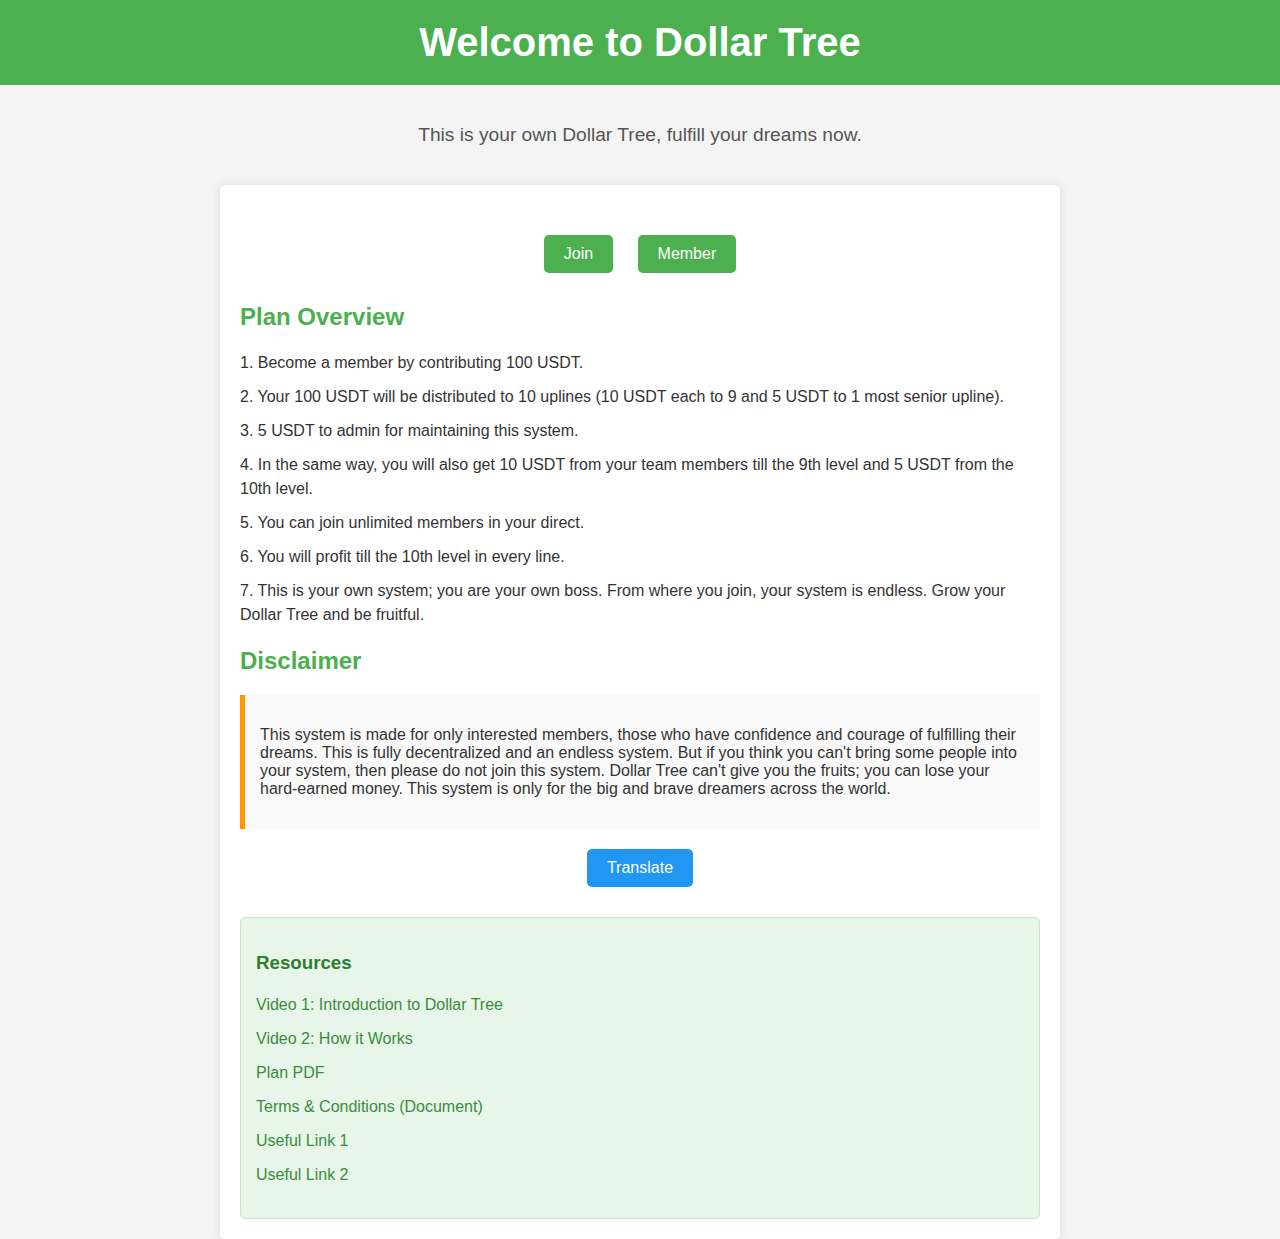
<file: index.html>
<!DOCTYPE html>
<html lang="en">
<head>
    <meta charset="UTF-8">
    <meta name="viewport" content="width=device-width, initial-scale=1.0">
    <title>Dollar Tree</title>
    <style>
        body {
            font-family: Arial, sans-serif;
            margin: 0;
            padding: 0;
            background-color: #f4f4f4;
            color: #333;
        }
        header {
            text-align: center;
            padding: 20px;
            background-color: #4caf50;
            color: white;
        }
        header h1 {
            margin: 0;
            font-size: 2.5em;
        }
        .welcome-note {
            text-align: center;
            padding: 20px;
        }
        .welcome-note p {
            font-size: 1.2em;
            color: #555;
        }
        .container {
            max-width: 800px;
            margin: 0 auto;
            background: white;
            padding: 20px;
            border-radius: 5px;
            box-shadow: 0 0 10px rgba(0, 0, 0, 0.1);
        }
        .buttons {
            text-align: center;
            margin: 20px 0;
        }
        .buttons a {
            font-size: 1em;
            padding: 10px 20px;
            margin: 10px;
            background-color: #4caf50;
            color: white;
            text-decoration: none;
            border-radius: 5px;
            display: inline-block;
        }
        .buttons a:hover {
            background-color: #45a049;
        }
        h2 {
            color: #4caf50;
            text-align: left;
        }
        ul {
            list-style: none;
            padding: 0;
        }
        ul li {
            margin: 10px 0;
            line-height: 1.5;
        }
        .disclaimer {
            margin-top: 20px;
            background-color: #f9f9f9;
            padding: 15px;
            border-left: 5px solid #ff9800;
        }
        .translate-btn {
            text-align: center;
            margin: 20px 0;
        }
        .translate-btn button {
            font-size: 1em;
            padding: 10px 20px;
            background-color: #2196f3;
            color: white;
            border: none;
            border-radius: 5px;
            cursor: pointer;
        }
        .translate-btn button:hover {
            background-color: #1976d2;
        }
        .resources {
            margin-top: 30px;
            padding: 15px;
            background-color: #e8f5e9;
            border: 1px solid #c8e6c9;
            border-radius: 5px;
        }
        .resources h3 {
            color: #2e7d32;
        }
        .resources ul {
            padding: 0;
            list-style-type: none;
        }
        .resources ul li {
            margin: 10px 0;
        }
        .resources ul li a {
            text-decoration: none;
            color: #388e3c;
        }
        .resources ul li a:hover {
            text-decoration: underline;
        }
    </style>
</head>
<body>
    <header>
        <h1>Welcome to Dollar Tree</h1>
    </header>

    <div class="welcome-note">
        <p>This is your own Dollar Tree, fulfill your dreams now.</p>
    </div>

    <div class="container">
        <div class="buttons">
            <a href="join.html" class="btn">Join</a>
            <a href="member.html" class="btn">Member</a>
        </div>

        <h2>Plan Overview</h2>
        <ul>
            <li>1. Become a member by contributing 100 USDT.</li>
            <li>2. Your 100 USDT will be distributed to 10 uplines (10 USDT each to 9 and 5 USDT to 1 most senior upline).</li>
            <li>3. 5 USDT to admin for maintaining this system.</li>
            <li>4. In the same way, you will also get 10 USDT from your team members till the 9th level and 5 USDT from the 10th level.</li>
            <li>5. You can join unlimited members in your direct.</li>
            <li>6. You will profit till the 10th level in every line.</li>
            <li>7. This is your own system; you are your own boss. From where you join, your system is endless. Grow your Dollar Tree and be fruitful.</li>
        </ul>

        <h2>Disclaimer</h2>
        <div class="disclaimer">
            <p>This system is made for only interested members, those who have confidence and courage of fulfilling their dreams. This is fully decentralized and an endless system. But if you think you can't bring some people into your system, then please do not join this system. Dollar Tree can't give you the fruits; you can lose your hard-earned money. This system is only for the big and brave dreamers across the world.</p>
        </div>

        <div class="translate-btn">
            <button>Translate</button>
        </div>

        <!-- Resources Section -->
        <div class="resources">
            <h3>Resources</h3>
            <ul>
                <li><a href="#" target="_blank">Video 1: Introduction to Dollar Tree</a></li>
                <li><a href="#" target="_blank">Video 2: How it Works</a></li>
                <li><a href="#" target="_blank">Plan PDF</a></li>
                <li><a href="#" target="_blank">Terms & Conditions (Document)</a></li>
                <li><a href="#" target="_blank">Useful Link 1</a></li>
                <li><a href="#" target="_blank">Useful Link 2</a></li>
            </ul>
        </div>
    </div>
</body>
</html>
</file>
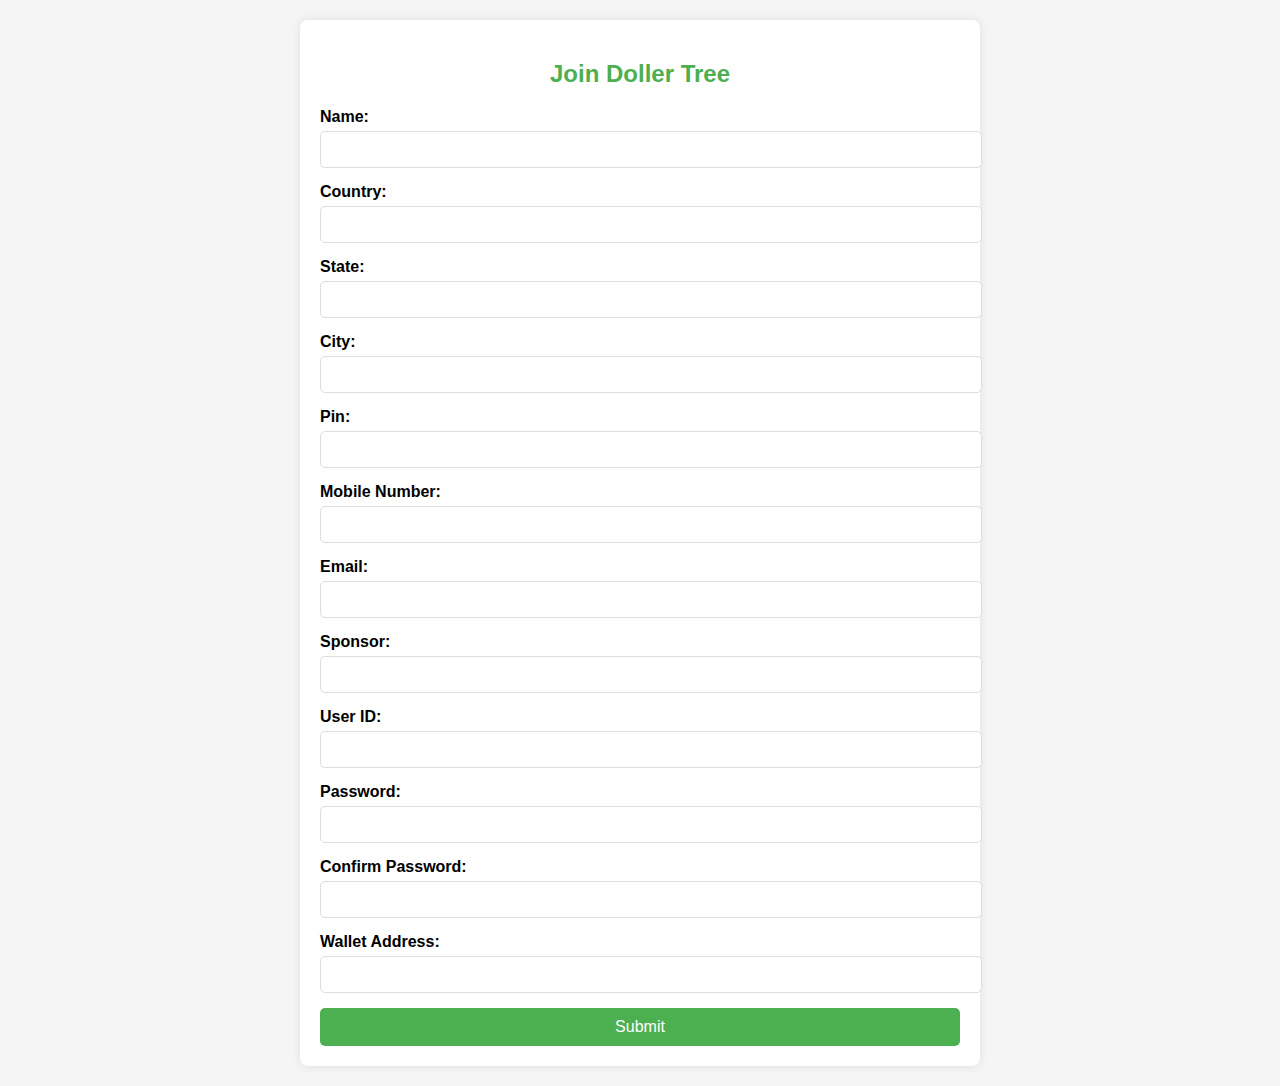
<file: Join.html>
<!DOCTYPE html>
<html lang="en">
<head>
    <meta charset="UTF-8">
    <meta name="viewport" content="width=device-width, initial-scale=1.0">
    <title>Join Doller Tree</title>
    <style>
        body {
            font-family: Arial, sans-serif;
            margin: 0;
            padding: 0;
            background-color: #f5f5f5;
        }
        .container {
            width: 50%;
            margin: 20px auto;
            background: #ffffff;
            padding: 20px;
            border-radius: 8px;
            box-shadow: 0 0 10px rgba(0, 0, 0, 0.1);
        }
        .container h2 {
            text-align: center;
            margin-bottom: 20px;
            color: #4CAF50;
        }
        .form-group {
            margin-bottom: 15px;
        }
        .form-group label {
            display: block;
            margin-bottom: 5px;
            font-weight: bold;
        }
        .form-group input {
            width: 100%;
            padding: 10px;
            border: 1px solid #ddd;
            border-radius: 5px;
        }
        .form-group input:focus {
            border-color: #4CAF50;
            outline: none;
        }
        .btn-submit {
            display: block;
            width: 100%;
            padding: 10px;
            background-color: #4CAF50;
            color: white;
            border: none;
            border-radius: 5px;
            font-size: 16px;
            cursor: pointer;
        }
        .btn-submit:hover {
            background-color: #45a049;
        }
    </style>
</head>
<body>

<div class="container">
    <h2>Join Doller Tree</h2>
    <form id="joinForm">
        <div class="form-group">
            <label for="name">Name:</label>
            <input type="text" id="name" name="name" required>
        </div>
        <div class="form-group">
            <label for="country">Country:</label>
            <input type="text" id="country" name="country" required>
        </div>
        <div class="form-group">
            <label for="state">State:</label>
            <input type="text" id="state" name="state" required>
        </div>
        <div class="form-group">
            <label for="city">City:</label>
            <input type="text" id="city" name="city" required>
        </div>
        <div class="form-group">
            <label for="pin">Pin:</label>
            <input type="text" id="pin" name="pin" required>
        </div>
        <div class="form-group">
            <label for="mobile">Mobile Number:</label>
            <input type="tel" id="mobile" name="mobile" required>
        </div>
        <div class="form-group">
            <label for="email">Email:</label>
            <input type="email" id="email" name="email" required>
        </div>
        <div class="form-group">
            <label for="sponsor">Sponsor:</label>
            <input type="text" id="sponsor" name="sponsor" required>
        </div>
        <div class="form-group">
            <label for="userId">User ID:</label>
            <input type="text" id="userId" name="userId" required>
        </div>
        <div class="form-group">
            <label for="password">Password:</label>
            <input type="password" id="password" name="password" required>
        </div>
        <div class="form-group">
            <label for="confirmPassword">Confirm Password:</label>
            <input type="password" id="confirmPassword" name="confirmPassword" required>
        </div>
        <div class="form-group">
            <label for="walletAddress">Wallet Address:</label>
            <input type="text" id="walletAddress" name="walletAddress" required>
        </div>
        <button type="submit" class="btn-submit">Submit</button>
    </form>
</div>

<script>
    document.getElementById("joinForm").addEventListener("submit", function (e) {
        e.preventDefault();
        alert("Form Submitted! Verification and Payment System Coming Soon.");
    });
</script>

</body>
  </html>
</file>
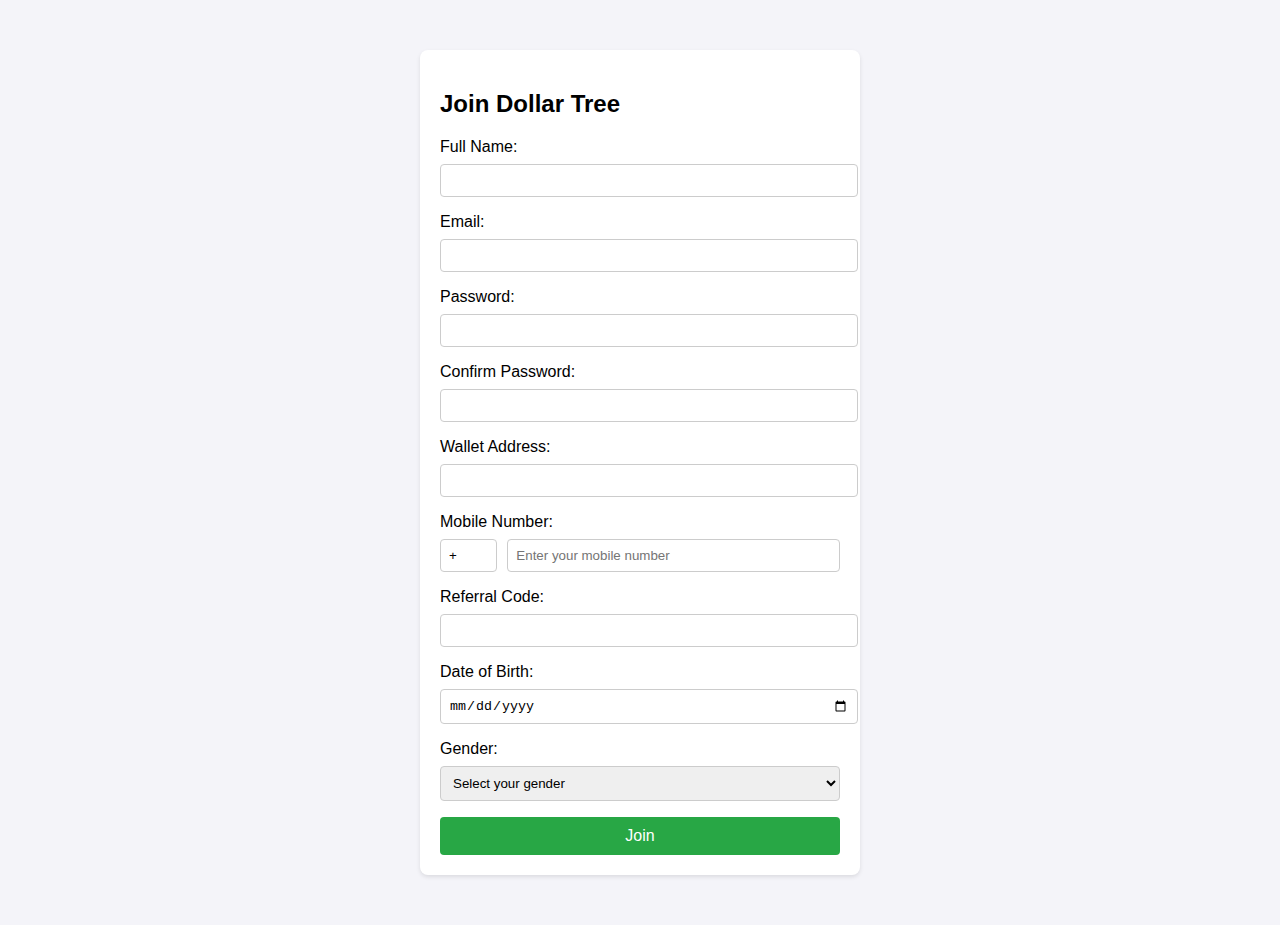
<file: join.html>
<!DOCTYPE html>
<html lang="en">
<head>
    <meta charset="UTF-8">
    <meta name="viewport" content="width=device-width, initial-scale=1.0">
    <title>Dollar Tree - Join</title>
    <style>
        body {
            font-family: Arial, sans-serif;
            background-color: #f4f4f9;
            margin: 0;
            padding: 0;
        }
        .container {
            max-width: 400px;
            margin: 50px auto;
            padding: 20px;
            background: #ffffff;
            border-radius: 8px;
            box-shadow: 0 2px 4px rgba(0, 0, 0, 0.1);
        }
        label {
            display: block;
            margin-bottom: 8px;
        }
        input, select {
            width: 100%;
            padding: 8px;
            margin-bottom: 16px;
            border: 1px solid #ccc;
            border-radius: 4px;
        }
        button {
            width: 100%;
            padding: 10px;
            background: #28a745;
            color: #fff;
            border: none;
            border-radius: 4px;
            cursor: pointer;
            font-size: 16px;
        }
        button:hover {
            background: #218838;
        }
        .mobile-input {
            display: flex;
        }
        .country-code {
            width: 50px; /* Set width for country code */
            margin-right: 10px;
        }
    </style>
</head>
<body>
    <div class="container">
        <h2>Join Dollar Tree</h2>
        <form id="joinForm">
            <!-- New Name input added here -->
            <label for="name">Full Name:</label>
            <input type="text" id="name" name="name" required>

            <label for="email">Email:</label>
            <input type="email" id="email" name="email" required>

            <label for="password">Password:</label>
            <input type="password" id="password" name="password" required>

            <label for="confirmPassword">Confirm Password:</label>
            <input type="password" id="confirmPassword" name="confirmPassword" required>

            <label for="walletAddress">Wallet Address:</label>
            <input type="text" id="walletAddress" name="walletAddress" required>

            <label for="mobileNumber">Mobile Number:</label>
            <div class="mobile-input">
                <input type="text" id="countryCode" name="countryCode" value="+" size="2" maxlength="4" required class="country-code">
                <input type="text" id="mobileNumber" name="mobileNumber" required placeholder="Enter your mobile number">
            </div>

            <label for="referralCode">Referral Code:</label>
            <input type="text" id="referralCode" name="referralCode" required>

            <!-- Date of Birth -->
            <label for="dob">Date of Birth:</label>
            <input type="date" id="dob" name="dob" required>

            <!-- Gender -->
            <label for="gender">Gender:</label>
            <select id="gender" name="gender" required>
                <option value="" disabled selected>Select your gender</option>
                <option value="male">Male</option>
                <option value="female">Female</option>
                <option value="other">Other</option>
            </select>

            <button type="submit">Join</button>
        </form>
    </div>

    <script>
        // Firebase configuration
        const firebaseConfig = {
            apiKey: "AIzaSyDCEBA8Dnd7pBs2rNKwxLETwObxBm9TYS4",
            authDomain: "doller-tree-4434d.firebaseapp.com",
            databaseURL: "https://doller-tree-4434d-default-rtdb.firebaseio.com",
            projectId: "doller-tree-4434d",
            storageBucket: "doller-tree-4434d.appspot.com",
            messagingSenderId: "308263906273",
            appId: "1:308263906273:web:060be293712c9a1fcf00a0"
        };

        // Initialize Firebase
        const app = firebase.initializeApp(firebaseConfig);
        const auth = firebase.auth();
        const database = firebase.database();

        // Form submission handler
        const joinForm = document.getElementById('joinForm');
        joinForm.addEventListener('submit', (e) => {
            e.preventDefault();

            // Get form values
            const name = document.getElementById('name').value; // New name field
            const email = document.getElementById('email').value;
            const password = document.getElementById('password').value;
            const confirmPassword = document.getElementById('confirmPassword').value;
            const walletAddress = document.getElementById('walletAddress').value;
            const mobileNumber = document.getElementById('mobileNumber').value;
            const countryCode = document.getElementById('countryCode').value;
            const referralCode = document.getElementById('referralCode').value;
            const dob = document.getElementById('dob').value;
            const gender = document.getElementById('gender').value;

            // Check if password and confirm password match
            if (password !== confirmPassword) {
                alert("Passwords do not match!");
                return;
            }

            // Firebase Authentication to create a new user
            auth.createUserWithEmailAndPassword(email, password)
                .then((userCredential) => {
                    const user = userCredential.user;
                    const userIdToken = user.uid;

                    // Save data to Firebase Realtime Database
                    const userRef = database.ref('users/' + userIdToken);
                    userRef.set({
                        name: name, // Save name in the database
                        email: email,
                        walletAddress: walletAddress,
                        mobileNumber: countryCode + mobileNumber, // Store mobile number with country code
                        referralCode: referralCode, // Now required
                        dateOfBirth: dob, // Save date of birth
                        gender: gender // Save gender
                    })
                    .then(() => {
                        alert('User registered successfully!');
                        joinForm.reset();
                    })
                    .catch((error) => {
                        alert('Error saving data: ' + error.message);
                    });
                })
                .catch((error) => {
                    alert('Error creating account: ' + error.message);
                });
        });
    </script>
</body>
</html>
</file>
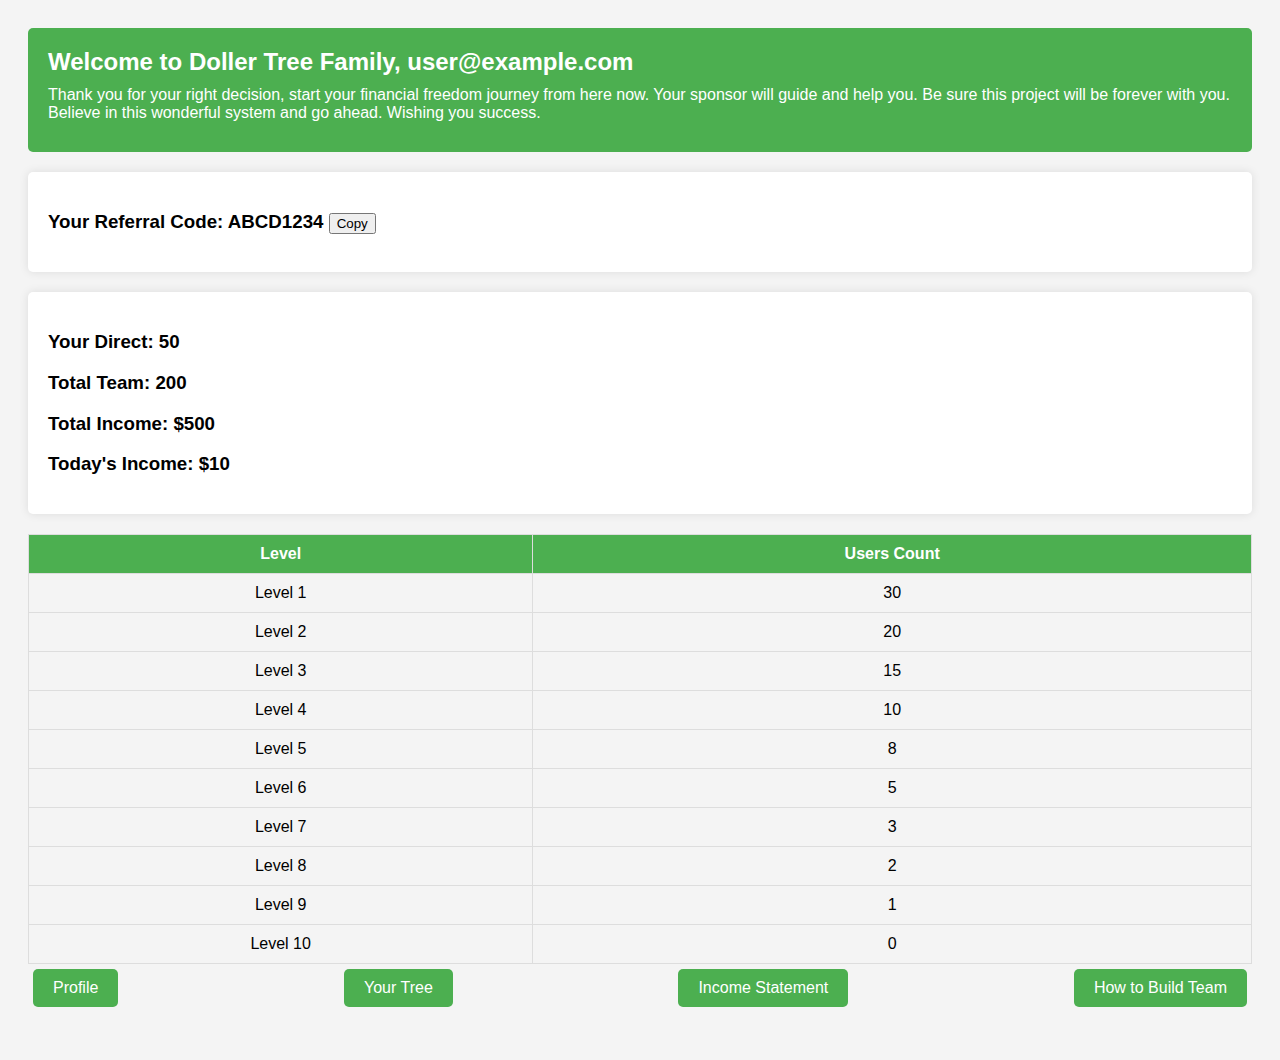
<file: member.html>
<!DOCTYPE html>
<html lang="en">
<head>
  <meta charset="UTF-8">
  <meta name="viewport" content="width=device-width, initial-scale=1.0">
  <title>Member Dashboard</title>
  <style>
    body {
      font-family: Arial, sans-serif;
      background-color: #f4f4f4;
      padding: 20px;
    }
    .welcome-note {
      background-color: #4CAF50;
      padding: 20px;
      border-radius: 5px;
      margin-bottom: 20px;
      color: white;
    }
    .welcome-note h2 {
      margin: 0;
    }
    .welcome-note p {
      margin: 10px 0;
    }
    .info-box {
      background-color: #fff;
      border-radius: 5px;
      box-shadow: 0 0 10px rgba(0, 0, 0, 0.1);
      padding: 20px;
      margin-bottom: 20px;
    }
    .button {
      background-color: #4CAF50;
      color: white;
      padding: 10px 20px;
      text-align: center;
      display: inline-block;
      border-radius: 5px;
      margin: 5px;
      cursor: pointer;
    }
    .button:hover {
      opacity: 0.9;
    }
    table {
      width: 100%;
      border-collapse: collapse;
      margin-top: 20px;
    }
    table, th, td {
      border: 1px solid #ddd;
    }
    th, td {
      padding: 10px;
      text-align: center;
    }
    th {
      background-color: #4CAF50;
      color: white;
    }
    .row-buttons {
      display: flex;
      justify-content: space-between;
      margin-bottom: 20px;
    }
  </style>
</head>
<body>

  <!-- Welcome Section -->
  <div class="welcome-note">
    <h2>Welcome to Doller Tree Family, <span id="userEmail"></span></h2>
    <p>Thank you for your right decision, start your financial freedom journey from here now. Your sponsor will guide and help you. Be sure this project will be forever with you. Believe in this wonderful system and go ahead. Wishing you success.</p>
  </div>

  <!-- Referral Code Section -->
  <div class="info-box">
    <h3>Your Referral Code: <span id="referralCode">ABCD1234</span> 
      <button class="copy-btn" onclick="copyReferralCode()">Copy</button>
    </h3>
  </div>

  <!-- Stats Section -->
  <div class="info-box">
    <h3>Your Direct: <span id="directTeam">50</span></h3>
    <h3>Total Team: <span id="totalTeam">200</span></h3>
    <h3>Total Income: $<span id="totalIncome">500</span></h3>
    <h3>Today's Income: $<span id="todayIncome">10</span></h3>
  </div>

  <!-- Level Table -->
  <table>
    <thead>
      <tr>
        <th>Level</th>
        <th>Users Count</th>
      </tr>
    </thead>
    <tbody>
      <tr><td>Level 1</td><td>30</td></tr>
      <tr><td>Level 2</td><td>20</td></tr>
      <tr><td>Level 3</td><td>15</td></tr>
      <tr><td>Level 4</td><td>10</td></tr>
      <tr><td>Level 5</td><td>8</td></tr>
      <tr><td>Level 6</td><td>5</td></tr>
      <tr><td>Level 7</td><td>3</td></tr>
      <tr><td>Level 8</td><td>2</td></tr>
      <tr><td>Level 9</td><td>1</td></tr>
      <tr><td>Level 10</td><td>0</td></tr>
    </tbody>
  </table>

  <!-- Buttons Section (Updated) -->
  <div class="row-buttons">
    <div class="button" onclick="location.href='profile.html'">Profile</div>
    <div class="button" onclick="location.href='your_tree.html'">Your Tree</div>
    <div class="button" onclick="location.href='statement.html'">Income Statement</div>
    <!-- Removed Change Password button from here -->
    <div class="button button-blue" onclick="location.href='how_to_build_team.html'">How to Build Team</div>
  </div>

  <script>
    // Set User Email dynamically (Example: Replace with actual user's email data)
    document.getElementById('userEmail').textContent = 'user@example.com'; // Replace with actual email
    
    // Function to copy referral code to clipboard
    function copyReferralCode() {
      const referralCode = document.getElementById('referralCode').textContent;
      navigator.clipboard.writeText(referralCode).then(() => {
        alert('Referral code copied to clipboard!');
      });
    }
  </script>
  
</body>
</html>
</file>
